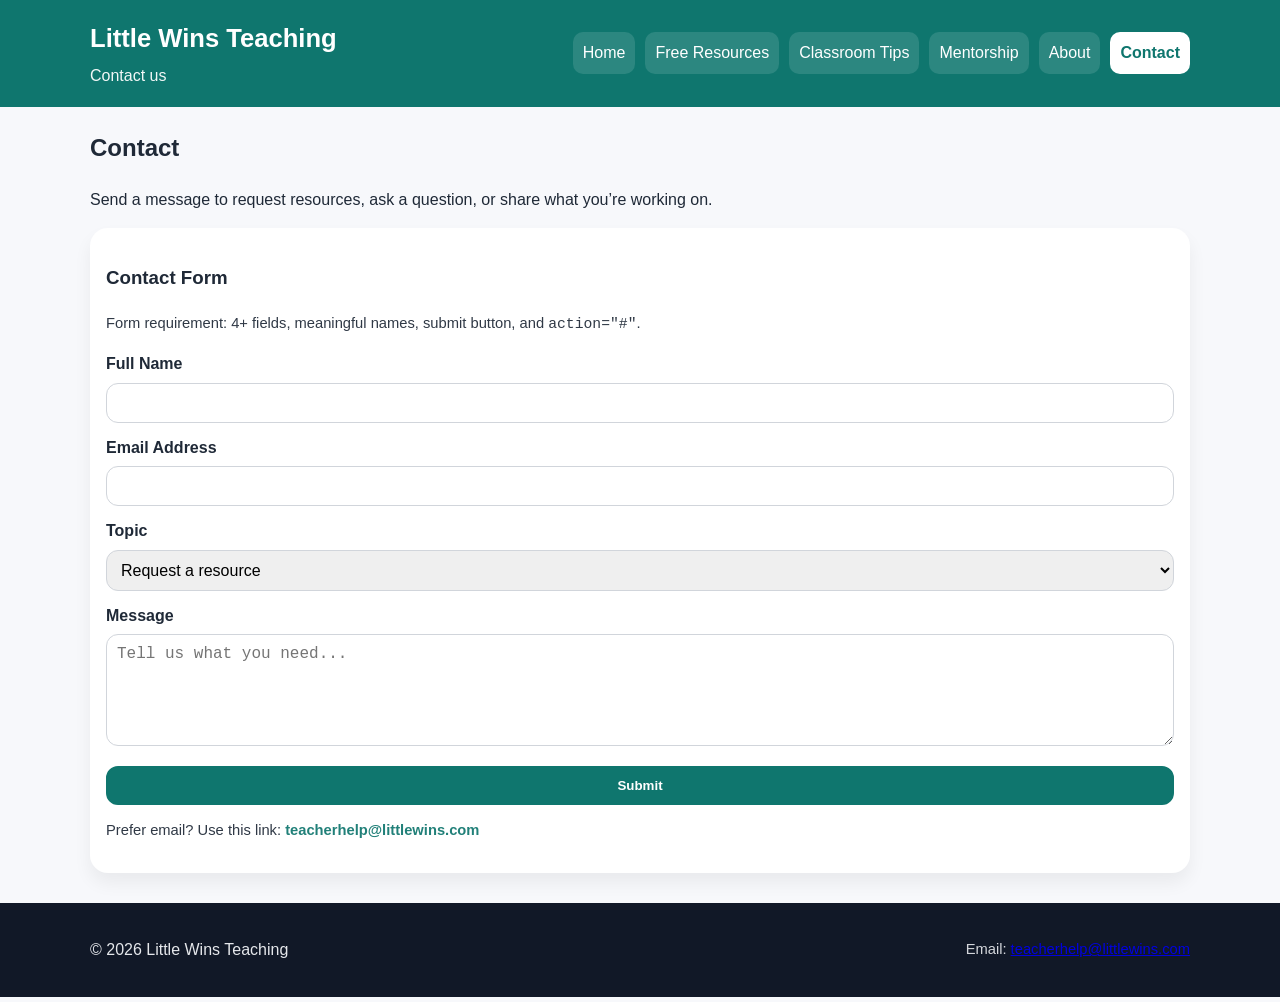
<file: contact.html>
<!DOCTYPE html>
<html lang="en">
<head>
  <meta charset="UTF-8">
  <meta name="description" content="Contact Little Wins Teaching. Send a message, request resources, or ask for mentorship support.">
  <meta name="keywords" content="contact, teacher support, request resources, mentorship, message">
  <meta name="viewport" content="width=device-width, initial-scale=1.0">
  <title>Little Wins Teaching | Contact</title>
  <link rel="stylesheet" href="style.css">
</head>

<body>
  <header class="site-header">
    <div class="container header-inner">
      <div class="brand">
        <h1>Little Wins Teaching</h1>
        <p class="tagline">Contact us</p>
      </div>

      <nav class="site-nav" aria-label="Primary navigation">
        <a class="nav-link" href="index.html">Home</a>
        <a class="nav-link" href="resources.html">Free Resources</a>
        <a class="nav-link" href="tips.html">Classroom Tips</a>
        <a class="nav-link" href="mentorship.html">Mentorship</a>
        <a class="nav-link" href="about.html">About</a>
        <a class="nav-link active" href="contact.html">Contact</a>
      </nav>
    </div>
  </header>

  <main class="container">
    <section class="page-header">
      <h2>Contact</h2>
      <p>
        Send a message to request resources, ask a question, or share what you’re working on.
      </p>
    </section>

    <section class="card">
      <h3>Contact Form</h3>
      <p class="small-note">
        Form requirement: 4+ fields, meaningful names, submit button, and <code>action="#"</code>.
      </p>

      <form class="form" action="#" method="post">
        <div class="form-row">
          <label for="fullName">Full Name</label>
          <input type="text" id="fullName" name="fullName" required>
        </div>

        <div class="form-row">
          <label for="email">Email Address</label>
          <input type="email" id="email" name="email" required>
        </div>

        <div class="form-row">
          <label for="topic">Topic</label>
          <select id="topic" name="topic">
            <option value="resources">Request a resource</option>
            <option value="tips">Ask for classroom tips</option>
            <option value="mentorship">Mentorship/support</option>
            <option value="other">Other</option>
          </select>
        </div>

        <div class="form-row">
          <label for="message">Message</label>
          <textarea id="message" name="message" rows="5" placeholder="Tell us what you need..."></textarea>
        </div>

        <button class="btn" type="submit">Submit</button>
      </form>

      <p class="small-note" style="margin-top: 14px;">
        Prefer email? Use this link:
        <a class="text-link" href="mailto:teacherhelp@littlewins.com">teacherhelp@littlewins.com</a>
      </p>
    </section>
  </main>

  <footer class="site-footer">
    <div class="container footer-inner">
      <p>© 2026 Little Wins Teaching</p>
      <p class="small-note">
        Email: <a href="mailto:teacherhelp@littlewins.com">teacherhelp@littlewins.com</a>
      </p>
    </div>
  </footer>
</body>
</html>
</file>
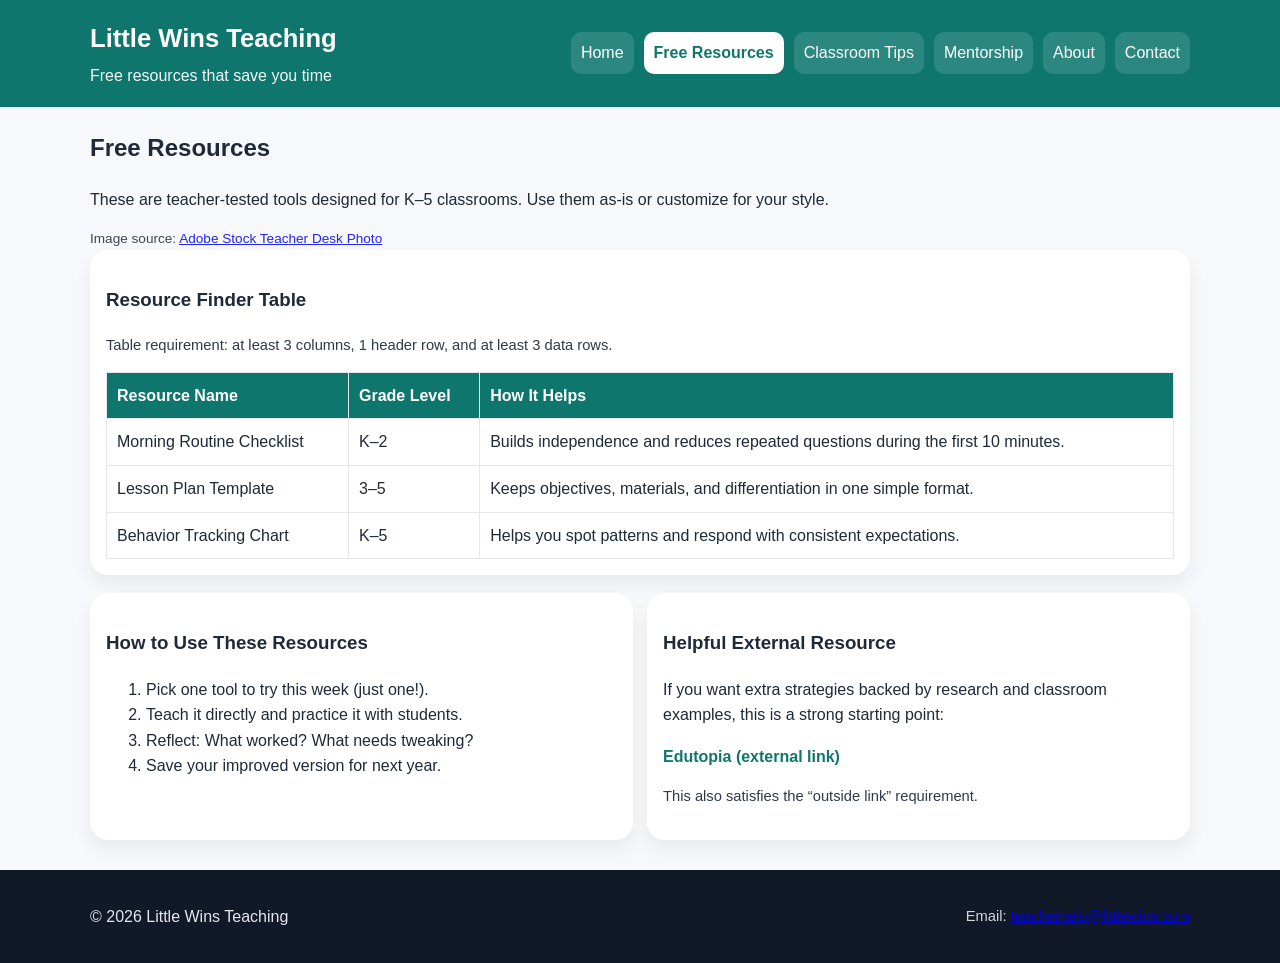
<file: resources.html>
<!DOCTYPE html>
<html lang="en">
<head>
  <meta charset="UTF-8">
  <meta name="description" content="Free teaching resources for early-career elementary teachers.">
  <meta name="keywords" content="teaching resources, classroom templates, behavior tracker, lesson planning, elementary education">
  <meta name="viewport" content="width=device-width, initial-scale=1.0">
  <title>Little Wins Teaching | Free Resources</title>
  <link rel="stylesheet" href="style.css">
</head>

<body>
  <header class="site-header">
    <div class="container header-inner">
      <div class="brand">
        <h1>Little Wins Teaching</h1>
        <p class="tagline">Free resources that save you time</p>
      </div>

      <nav class="site-nav" aria-label="Primary navigation">
        <a class="nav-link" href="index.html">Home</a>
        <a class="nav-link active" href="resources.html">Free Resources</a>
        <a class="nav-link" href="tips.html">Classroom Tips</a>
        <a class="nav-link" href="mentorship.html">Mentorship</a>
        <a class="nav-link" href="about.html">About</a>
        <a class="nav-link" href="contact.html">Contact</a>
      </nav>
    </div>
  </header>

  <main class="container">
    <section class="page-header">
      <h2>Free Resources</h2>
      <p>
        These are teacher-tested tools designed for K–5 classrooms. Use them as-is or customize for your style.
      </p>
    </section>

<figcaption class="caption">
Image source:
<a href="https://stock.adobe.com/images/day-international-school-teachers-blackboard-books-brazil/300748978" target="_blank">
Adobe Stock Teacher Desk Photo
</a>
</figcaption>    <section class="card">
      <h3>Resource Finder Table</h3>
      <p class="small-note">
        Table requirement: at least 3 columns, 1 header row, and at least 3 data rows.
      </p>

      <div class="table-wrap">
        <table>
          <thead>
            <tr>
              <th scope="col">Resource Name</th>
              <th scope="col">Grade Level</th>
              <th scope="col">How It Helps</th>
            </tr>
          </thead>
          <tbody>
            <tr>
              <td>Morning Routine Checklist</td>
              <td>K–2</td>
              <td>Builds independence and reduces repeated questions during the first 10 minutes.</td>
            </tr>
            <tr>
              <td>Lesson Plan Template</td>
              <td>3–5</td>
              <td>Keeps objectives, materials, and differentiation in one simple format.</td>
            </tr>
            <tr>
              <td>Behavior Tracking Chart</td>
              <td>K–5</td>
              <td>Helps you spot patterns and respond with consistent expectations.</td>
            </tr>
          </tbody>
        </table>
      </div>
    </section>

    <section class="grid-2">
      <article class="card">
        <h3>How to Use These Resources</h3>
        <ol>
          <li>Pick one tool to try this week (just one!).</li>
          <li>Teach it directly and practice it with students.</li>
          <li>Reflect: What worked? What needs tweaking?</li>
          <li>Save your improved version for next year.</li>
        </ol>
      </article>

      <article class="card">
        <h3>Helpful External Resource</h3>
        <p>
          If you want extra strategies backed by research and classroom examples, this is a strong starting point:
        </p>
        <p>
          <a class="text-link" href="https://www.edutopia.org/" target="_blank" rel="noopener">Edutopia (external link)</a>
        </p>
        <p class="small-note">This also satisfies the “outside link” requirement.</p>
      </article>
    </section>
  </main>

  <footer class="site-footer">
    <div class="container footer-inner">
      <p>© 2026 Little Wins Teaching</p>
      <p class="small-note">
        Email: <a href="mailto:teacherhelp@littlewins.com">teacherhelp@littlewins.com</a>
      </p>
    </div>
  </footer>
</body>
</html>
</file>
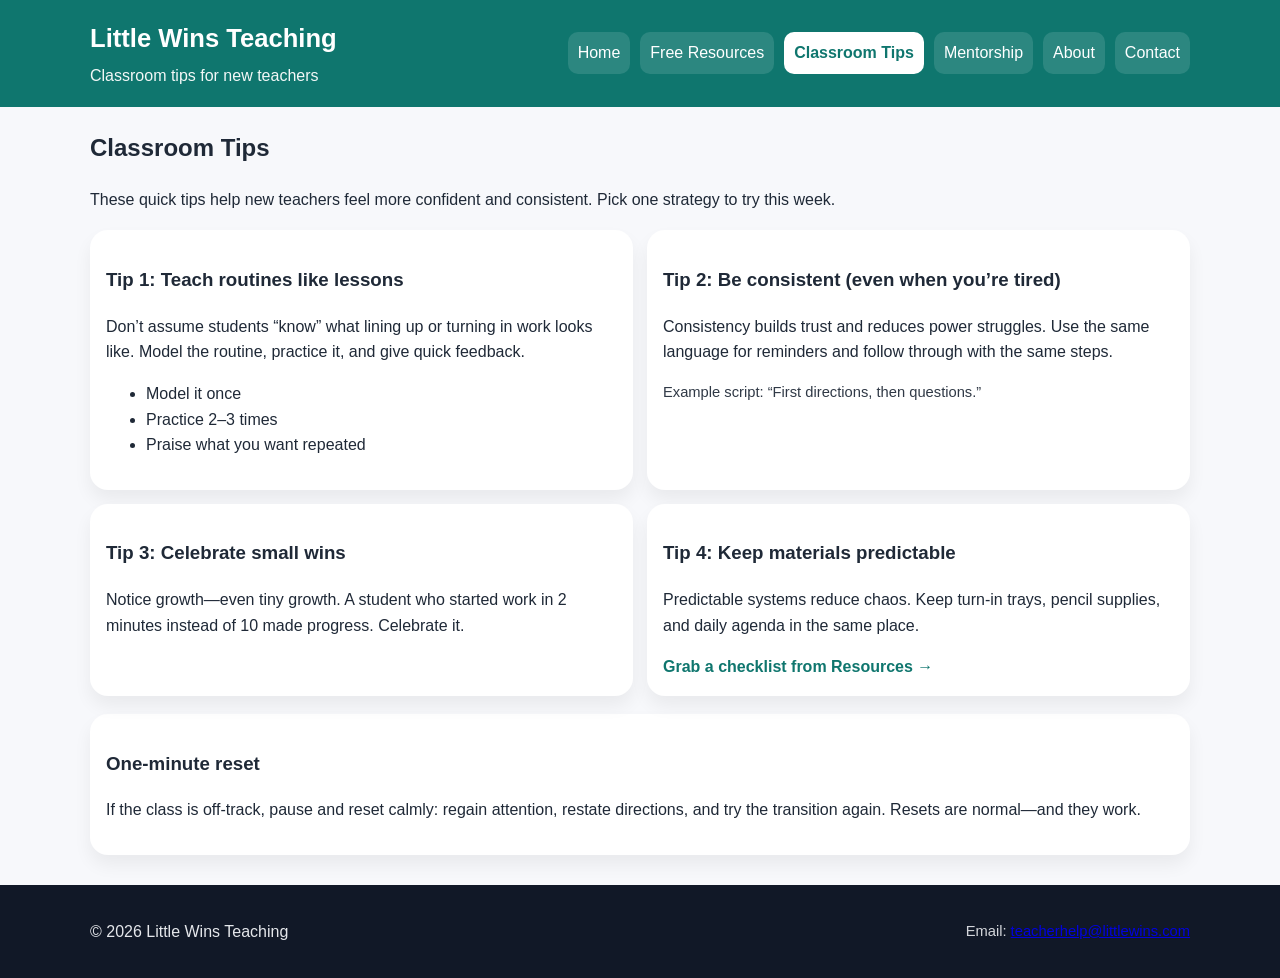
<file: tips.html>
<!DOCTYPE html>
<html lang="en">
<head>
  <meta charset="UTF-8">
  <meta name="description" content="Quick classroom management and routine tips for new elementary teachers.">
  <meta name="keywords" content="classroom tips, classroom management, routines, new teachers, behavior strategies">
  <meta name="viewport" content="width=device-width, initial-scale=1.0">
  <title>Little Wins Teaching | Classroom Tips</title>
  <link rel="stylesheet" href="style.css">
</head>

<body>
  <header class="site-header">
    <div class="container header-inner">
      <div class="brand">
        <h1>Little Wins Teaching</h1>
        <p class="tagline">Classroom tips for new teachers</p>
      </div>

      <nav class="site-nav" aria-label="Primary navigation">
        <a class="nav-link" href="index.html">Home</a>
        <a class="nav-link" href="resources.html">Free Resources</a>
        <a class="nav-link active" href="tips.html">Classroom Tips</a>
        <a class="nav-link" href="mentorship.html">Mentorship</a>
        <a class="nav-link" href="about.html">About</a>
        <a class="nav-link" href="contact.html">Contact</a>
      </nav>
    </div>
  </header>

  <main class="container">
    <section class="page-header">
      <h2>Classroom Tips</h2>
      <p>
        These quick tips help new teachers feel more confident and consistent. Pick one strategy to try this week.
      </p>
    </section>

    <section class="grid-2">
      <article class="card">
        <h3>Tip 1: Teach routines like lessons</h3>
        <p>
          Don’t assume students “know” what lining up or turning in work looks like. Model the routine, practice it,
          and give quick feedback.
        </p>
        <ul>
          <li>Model it once</li>
          <li>Practice 2–3 times</li>
          <li>Praise what you want repeated</li>
        </ul>
      </article>

      <article class="card">
        <h3>Tip 2: Be consistent (even when you’re tired)</h3>
        <p>
          Consistency builds trust and reduces power struggles. Use the same language for reminders and follow through
          with the same steps.
        </p>
        <p class="small-note">
          Example script: “First directions, then questions.”
        </p>
      </article>

      <article class="card">
        <h3>Tip 3: Celebrate small wins</h3>
        <p>
          Notice growth—even tiny growth. A student who started work in 2 minutes instead of 10 made progress.
          Celebrate it.
        </p>
      </article>

      <article class="card">
        <h3>Tip 4: Keep materials predictable</h3>
        <p>
          Predictable systems reduce chaos. Keep turn-in trays, pencil supplies, and daily agenda in the same place.
        </p>
        <a class="text-link" href="resources.html">Grab a checklist from Resources →</a>
      </article>
    </section>

    <section class="card">
      <h3>One-minute reset</h3>
      <p>
        If the class is off-track, pause and reset calmly: regain attention, restate directions, and try the transition again.
        Resets are normal—and they work.
      </p>
    </section>
  </main>

  <footer class="site-footer">
    <div class="container footer-inner">
      <p>© 2026 Little Wins Teaching</p>
      <p class="small-note">
        Email: <a href="mailto:teacherhelp@littlewins.com">teacherhelp@littlewins.com</a>
      </p>
    </div>
  </footer>
</body>
</html>
</file>
<file: style.css>
/* ---------- Base ---------- */
* {
  box-sizing: border-box;
}

body {
  margin: 0;
  font-family: Arial, Helvetica, sans-serif;
  line-height: 1.6;
  background: #f7f8fb;
  color: #1f2937;
}

img {
  max-width: 100%;
  height: auto;
  display: block;
}

/* ---------- Layout ---------- */
.container {
  width: min(1100px, 92%);
  margin: 0 auto;
}

.site-header {
  background: #0f766e;
  color: #ffffff;
  padding: 18px 0;
}

.header-inner {
  display: flex;
  gap: 18px;
  align-items: center;
  justify-content: space-between;
  flex-wrap: wrap;
}

.brand h1 {
  margin: 0;
  font-size: 1.6rem;
}

.tagline {
  margin: 4px 0 0 0;
  opacity: 0.95;
}

.site-nav {
  display: flex;
  gap: 10px;
  flex-wrap: wrap;
}

.nav-link {
  color: #ffffff;
  text-decoration: none;
  padding: 8px 10px;
  border-radius: 10px;
  background: rgba(255, 255, 255, 0.12);
}

.nav-link:hover {
  background: rgba(255, 255, 255, 0.22);
}

.nav-link.active {
  background: #ffffff;
  color: #0f766e;
  font-weight: 700;
}

.site-footer {
  margin-top: 30px;
  padding: 18px 0;
  background: #111827;
  color: #e5e7eb;
}

.footer-inner {
  display: flex;
  align-items: center;
  justify-content: space-between;
  gap: 12px;
  flex-wrap: wrap;
}

.small-note {
  font-size: 0.92rem;
  opacity: 0.92;
}

/* ---------- Components ---------- */
.hero {
  display: grid;
  grid-template-columns: 1.1fr 0.9fr;
  gap: 18px;
  align-items: start;
  margin: 22px 0;
}

.hero-text h2 {
  margin-top: 0;
  font-size: 2rem;
}

.hero-media {
  background: #ffffff;
  padding: 10px;
  border-radius: 18px;
  box-shadow: 0 10px 18px rgba(0, 0, 0, 0.08);
}

.caption {
  font-size: 0.85rem;
  opacity: 0.85;
  margin: 8px 0 0 0;
}

.checklist {
  padding-left: 18px;
}

.button-row {
  display: flex;
  gap: 10px;
  flex-wrap: wrap;
  margin-top: 12px;
}

.btn {
  display: inline-block;
  background: #0f766e;
  color: #ffffff;
  padding: 10px 14px;
  border-radius: 12px;
  text-decoration: none;
  border: 2px solid #0f766e;
  font-weight: 700;
}

.btn:hover {
  filter: brightness(1.05);
}

.btn-outline {
  background: transparent;
  color: #0f766e;
}

.text-link {
  color: #0f766e;
  font-weight: 700;
  text-decoration: none;
}

.text-link:hover {
  text-decoration: underline;
}

.page-header {
  margin: 22px 0 14px 0;
}

.card {
  background: #ffffff;
  padding: 16px;
  border-radius: 18px;
  box-shadow: 0 10px 18px rgba(0, 0, 0, 0.06);
}

.grid-3 {
  display: grid;
  grid-template-columns: repeat(3, 1fr);
  gap: 14px;
  margin: 18px 0;
}

.grid-2 {
  display: grid;
  grid-template-columns: repeat(2, 1fr);
  gap: 14px;
  margin: 18px 0;
}

.pull-quote {
  margin: 24px 0;
  padding: 16px;
  background: #e0f2f1;
  border-radius: 18px;
}

.pull-quote blockquote {
  margin: 0;
  font-size: 1.2rem;
  font-weight: 700;
}

.quote-credit {
  margin: 6px 0 0 0;
  opacity: 0.9;
}

.wide-media {
  margin: 14px 0 18px 0;
  background: #ffffff;
  padding: 10px;
  border-radius: 18px;
  box-shadow: 0 10px 18px rgba(0, 0, 0, 0.06);
}

/* ---------- Table ---------- */
.table-wrap {
  overflow-x: auto;
  margin-top: 10px;
}

table {
  width: 100%;
  border-collapse: collapse;
}

th, td {
  padding: 10px;
  border: 1px solid #e5e7eb;
  text-align: left;
}

th {
  background: #0f766e;
  color: #ffffff;
}

/* ---------- Form ---------- */
.form {
  display: grid;
  gap: 12px;
}

.form-row label {
  display: block;
  font-weight: 700;
  margin-bottom: 6px;
}

.form-row input,
.form-row select,
.form-row textarea {
  width: 100%;
  padding: 10px;
  border-radius: 12px;
  border: 1px solid #d1d5db;
  font-size: 1rem;
}

/* ---------- Video ---------- */
.video {
  width: 100%;
  max-width: 720px;
  border-radius: 18px;
  border: 1px solid #e5e7eb;
}

/* ---------- Responsive ---------- */
@media (max-width: 900px) {
  .hero {
    grid-template-columns: 1fr;
  }

  .grid-3 {
    grid-template-columns: 1fr;
  }

  .grid-2 {
    grid-template-columns: 1fr;
  }
}
</file>
